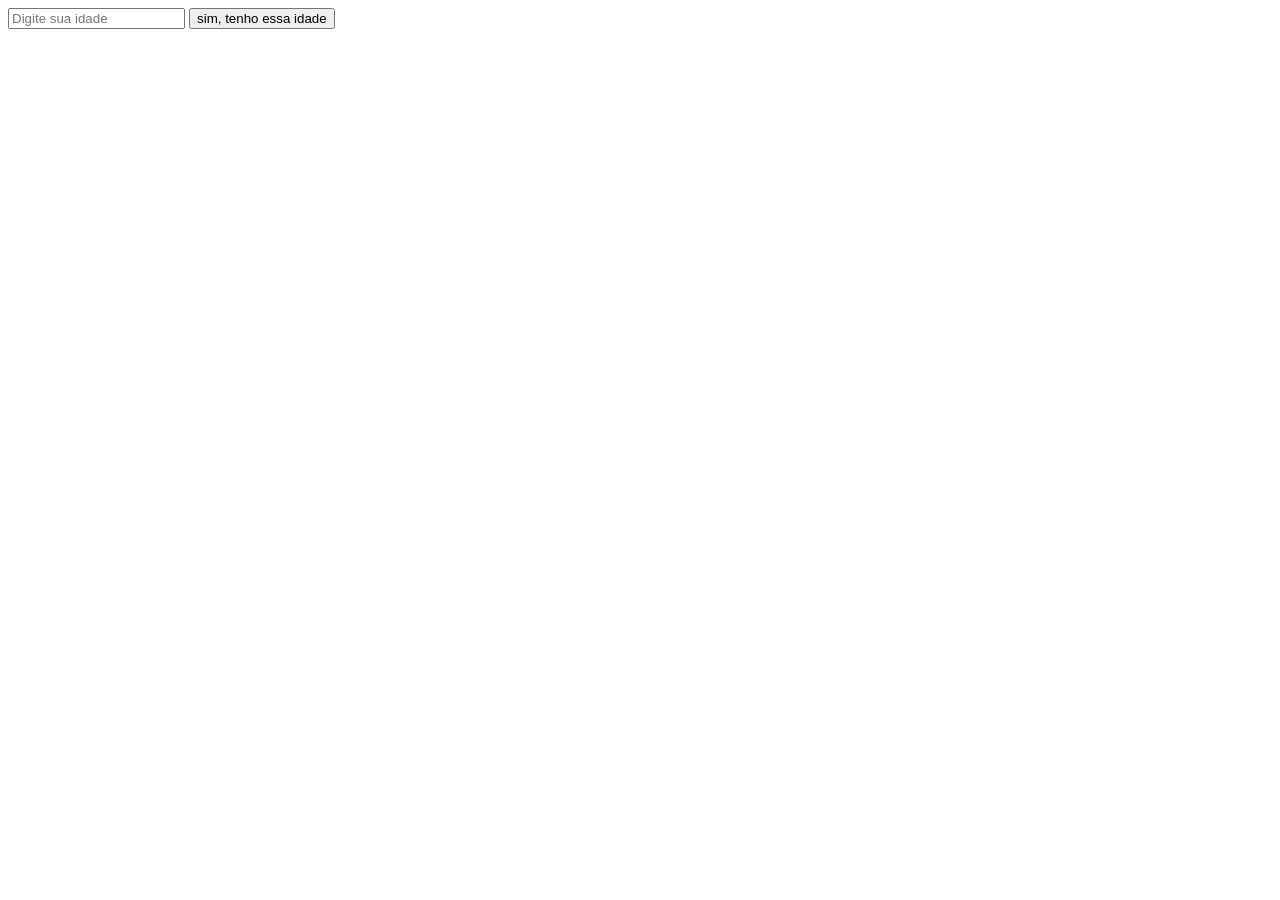
<file: cinconoitescomfrederico.html>
<!DOCTYPE html>
<html lang="en">
<head>
    <meta charset="UTF-8">
    <meta name="viewport" content="width=device-width, initial-scale=1.0">
    <title>Verificador de Idade</title>
</head>
<body>

<input id="idade" type="text" placeholder="Digite sua idade">
<button id="concordo">sim, tenho essa idade</button>

<script>
let concordo = document.getElementById('concordo')
let input = document.getElementById('idade')

concordo.addEventListener('click', function() {
  
  let idade = Number(input.value)

  if (idade < 18){
    alert('Você não é maior de idade')
  } else {
    alert('Você é maior de idade')
    input.value = '' // Limpa o campo
  }
})
</script>

</body>
</html>
</file>
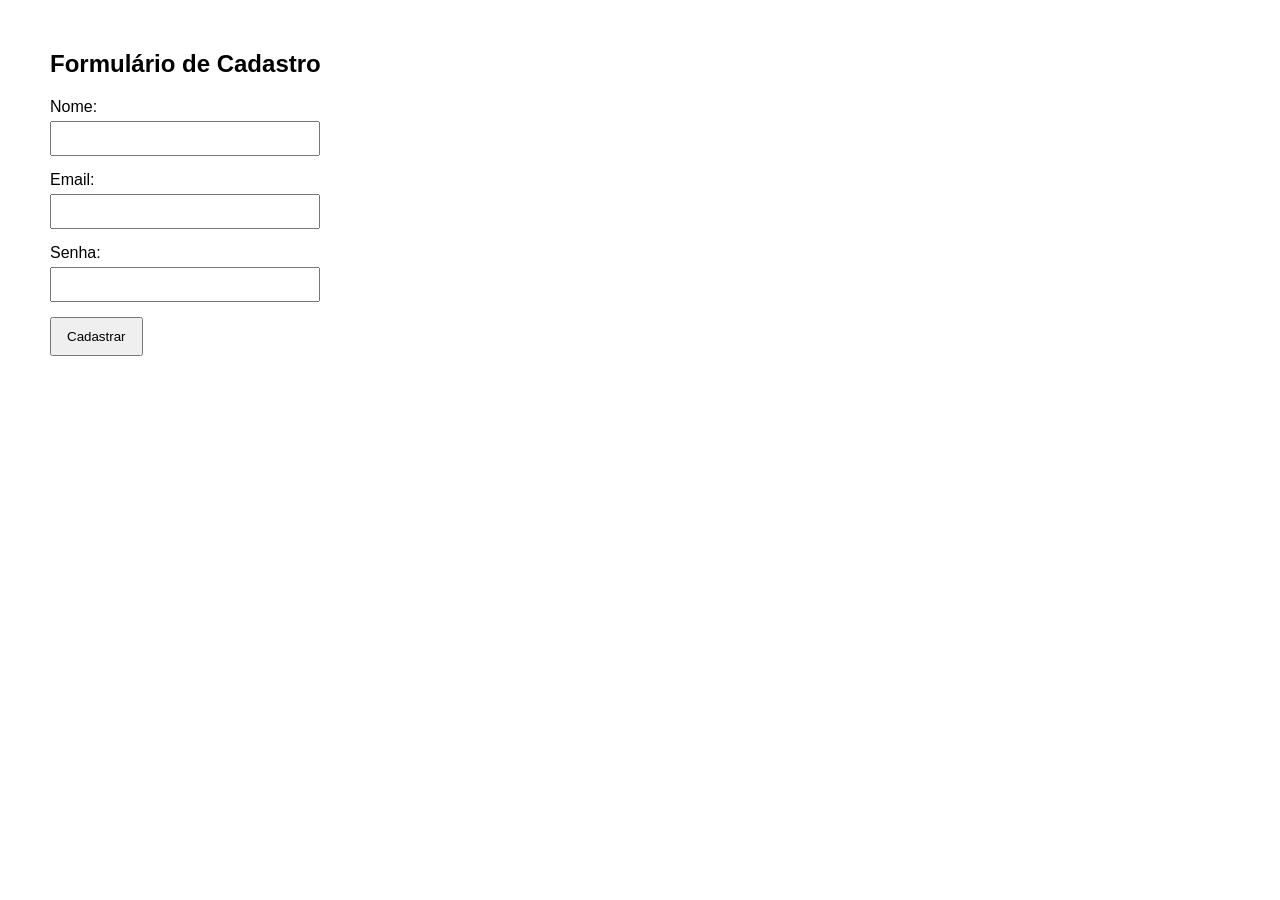
<file: cinconoitescomfrederico2.html>
<!DOCTYPE html>
<html lang="pt-BR">
<head>
    <meta charset="UTF-8">
    <meta name="viewport" content="width=device-width, initial-scale=1.0">
    <title>Cadastro com Validação</title>
    <style>
        body {
            font-family: Arial, sans-serif;
            margin: 50px;
        }
        .form-grupo {
            margin-bottom: 15px;
        }
        label {
            display: block;
            margin-bottom: 5px;
        }
        input {
            padding: 8px;
            width: 250px;
        }
        button {
            padding: 10px 15px;
            cursor: pointer;
        }
        #mensagem {
            margin-top: 15px;
            font-weight: bold;
        }
    </style>
</head>
<body>

    <h2>Formulário de Cadastro</h2>

    <div class="form-grupo">
        <label for="nome">Nome:</label>
        <input type="text" id="nome">
    </div>

    <div class="form-grupo">
        <label for="email">Email:</label>
        <input type="email" id="email">
    </div>

    <div class="form-grupo">
        <label for="senha">Senha:</label>
        <input type="password" id="senha">
    </div>

    <button onclick="validarCadastro()">Cadastrar</button>

    <p id="mensagem"></p>

    <script>
        function validarCadastro() {
            
            var nome = document.getElementById("nome").value.trim();
            var email = document.getElementById("email").value.trim();
            var senha = document.getElementById("senha").value.trim();
            var mensagemElemento = document.getElementById("mensagem");

            
            if (nome === "" || email === "" || senha === "") {
                mensagemElemento.style.color = "red";
                mensagemElemento.innerText = "Preencha todos os campos";
            } 
            else if (senha.length < 6) {
                mensagemElemento.style.color = "red";
                mensagemElemento.innerText = "Senha muito curta";
            } 
            else {
                mensagemElemento.style.color = "green";
                mensagemElemento.innerText = "Cadastro realizado com sucesso";
                
                
                document.getElementById("nome").value = "";
                document.getElementById("email").value = "";
                document.getElementById("senha").value = "";
            }
        }
    </script>

</body>
</html>
</file>
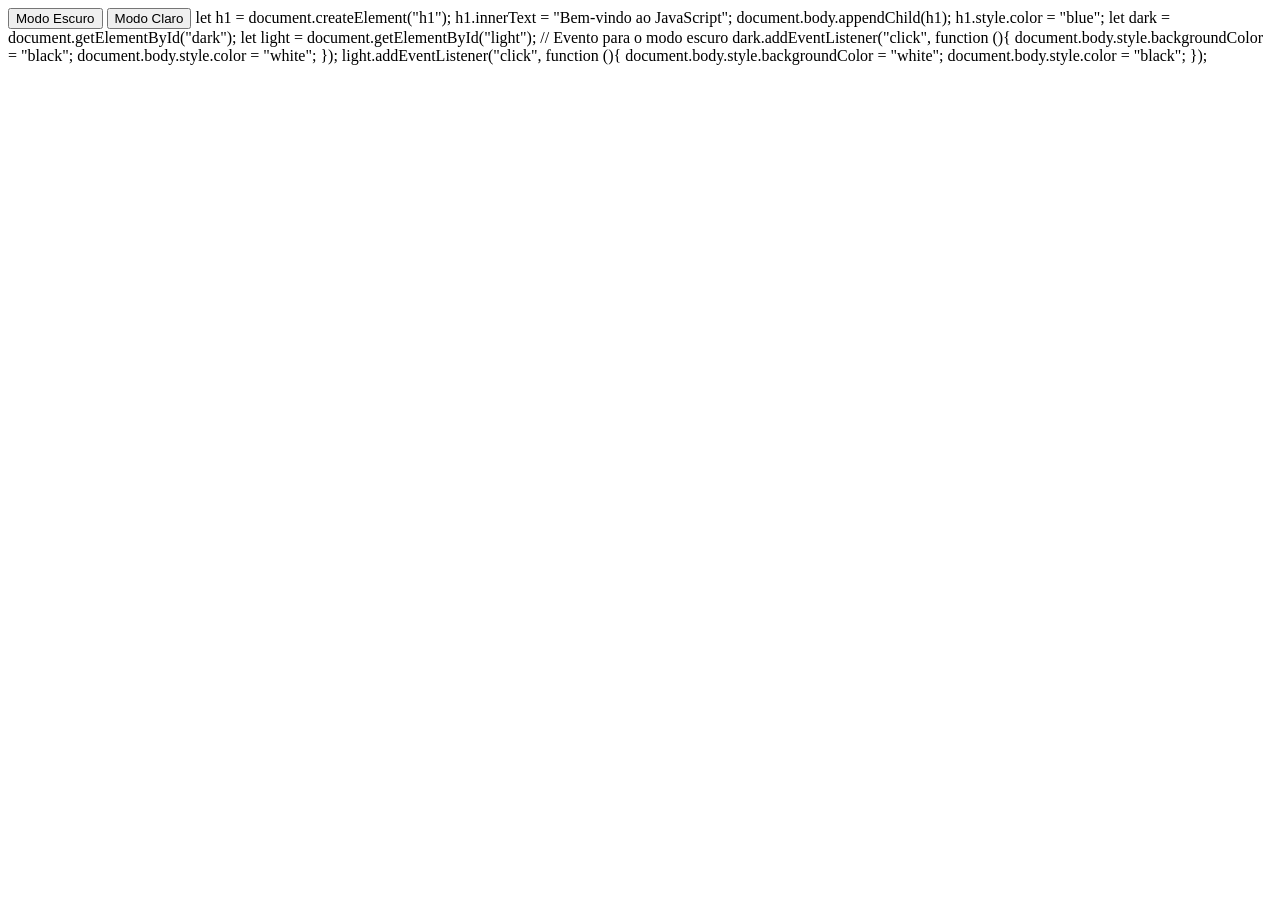
<file: quartetofantastico.html>
<!DOCTYPE html>
<html lang="pt-br">
<head>
    <meta charset="UTF-8">
    <title>Exemplo</title>
</head>
<body>

    <button id="dark">Modo Escuro</button>
    <button id="light">Modo Claro</button>

    
        
        let h1 = document.createElement("h1");
        h1.innerText = "Bem-vindo ao JavaScript";
        document.body.appendChild(h1);
        h1.style.color = "blue";

        
        let dark = document.getElementById("dark");
        let light = document.getElementById("light"); 

        // Evento para o modo escuro
        dark.addEventListener("click", function (){
            document.body.style.backgroundColor = "black";
            document.body.style.color = "white";
        });

        
        light.addEventListener("click", function (){
            document.body.style.backgroundColor = "white";
            document.body.style.color = "black";
        });
    </script>
</body>
</html>
</file>
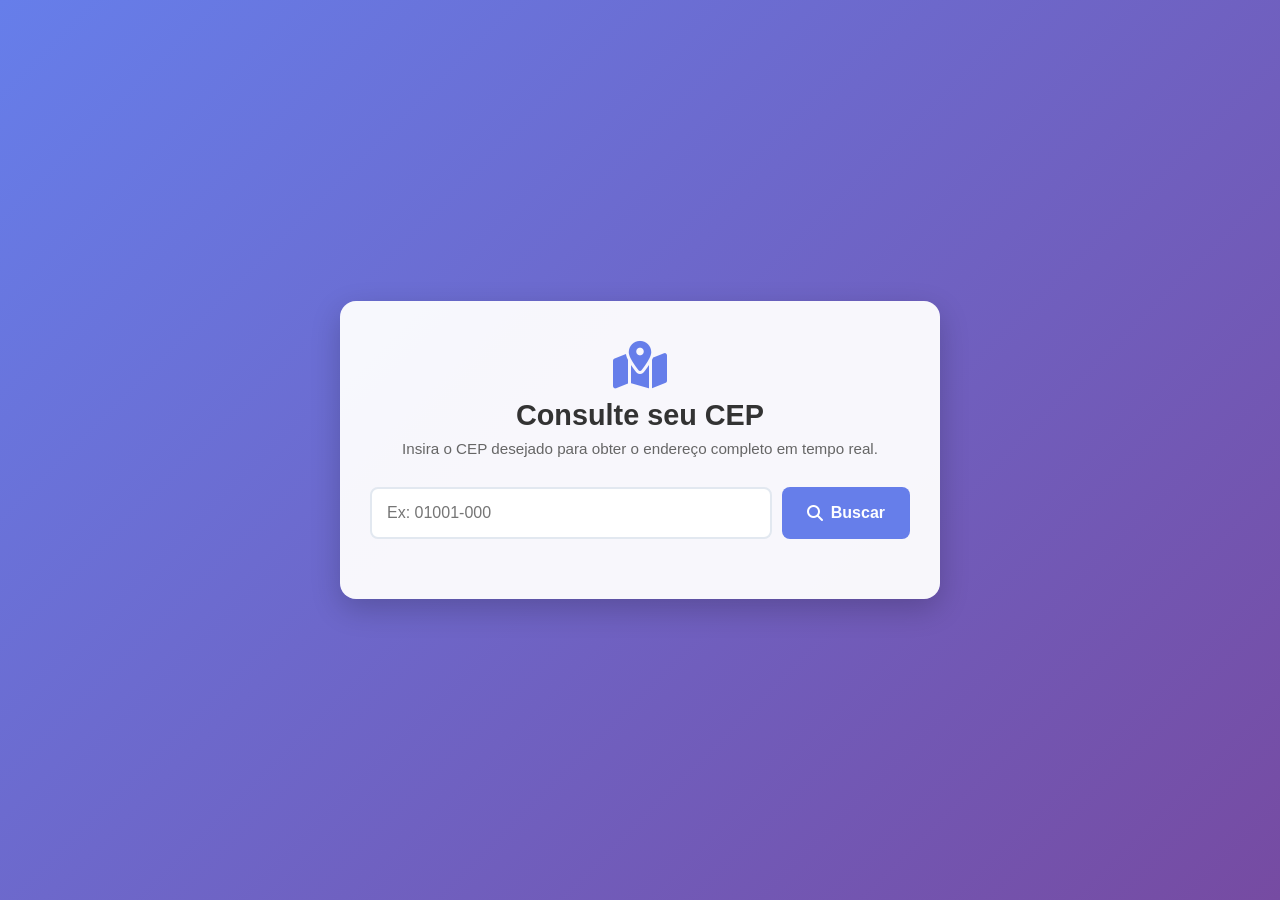
<file: sextacep.html>
<!DOCTYPE html>
<html lang="pt-BR">
<head>
    <meta charset="UTF-8">
    <meta name="viewport" content="width=device-width, initial-scale=1.0">
    <title>Buscador de CEP Moderno</title>
    <link rel="stylesheet" href="sextacep.css">
    <link rel="stylesheet" href="https://cdnjs.cloudflare.com/ajax/libs/font-awesome/6.4.0/css/all.min.css">
</head>
<body>

    <div class="container">
        <header>
            <i class="fa-solid fa-map-location-dot logo-icon"></i>
            <h1>Consulte seu CEP</h1>
            <p>Insira o CEP desejado para obter o endereço completo em tempo real.</p>
        </header>

        <div class="search-box">
            <input 
                type="text" 
                id="cep" 
                placeholder="Ex: 01001-000" 
                maxlength="9"
                autocomplete="off"
            >
            <button id="btn-buscar">
                <i class="fa-solid fa-magnifying-glass"></i> Buscar
            </button>
        </div>

        <div id="error-message" class="error-box hidden"></div>

        <div id="result-container" class="result-card hidden">
            <div class="result-header">
                <i class="fa-solid fa-house-chimney"></i>
                <h2>Endereço Encontrado</h2>
            </div>
            
            <div class="result-grid">
                <div class="result-item text-full">
                    <span class="label">Logradouro / Rua</span>
                    <span class="value" id="rua">-</span>
                </div>
                <div class="result-item">
                    <span class="label">Bairro</span>
                    <span class="value" id="bairro">-</span>
                </div>
                <div class="result-item">
                    <span class="label">Complemento</span>
                    <span class="value" id="complemento">-</span>
                </div>
                <div class="result-item">
                    <span class="label">Cidade</span>
                    <span class="value" id="cidade">-</span>
                </div>
                <div class="result-item">
                    <span class="label">Estado (UF)</span>
                    <span class="value" id="estado">-</span>
                </div>
                <div class="result-item">
                    <span class="label">DDD</span>
                    <span class="value" id="ddd">-</span>
                </div>
                <div class="result-item">
                    <span class="label">Código IBGE</span>
                    <span class="value" id="ibge">-</span>
                </div>
            </div>
        </div>
    </div>

    <script src="sextacep.js"></script>
</body>
</html>
</file>
<file: sextacep.css>
/* Reset de estilos básicos */
* {
    margin: 0;
    padding: 0;
    box-sizing: border-box;
    font-family: 'Segoe UI', Tahoma, Geneva, Verdana, sans-serif;
}

body {
    background: linear-gradient(135deg, #667eea 0%, #764ba2 100%);
    min-height: 100vh;
    display: flex;
    justify-content: center;
    align-items: center;
    padding: 20px;
}

.container {
    background-color: rgba(255, 255, 255, 0.95);
    padding: 40px 30px;
    border-radius: 16px;
    box-shadow: 0 10px 30px rgba(0, 0, 0, 0.2);
    width: 100%;
    max-width: 600px;
    transition: all 0.3s ease;
}

header {
    text-align: center;
    margin-bottom: 30px;
}

.logo-icon {
    font-size: 3rem;
    color: #667eea;
    margin-bottom: 10px;
}

header h1 {
    color: #333;
    font-size: 1.8rem;
    margin-bottom: 8px;
}

header p {
    color: #666;
    font-size: 0.95rem;
}

/* Caixa de Busca */
.search-box {
    display: flex;
    gap: 10px;
    margin-bottom: 20px;
}

#cep {
    flex: 1;
    padding: 15px;
    border: 2px solid #e2e8f0;
    border-radius: 8px;
    font-size: 1rem;
    outline: none;
    transition: border-color 0.3s;
}

#cep:focus {
    border-color: #667eea;
}

#btn-buscar {
    background-color: #667eea;
    color: white;
    border: none;
    padding: 0 25px;
    border-radius: 8px;
    font-size: 1rem;
    font-weight: 600;
    cursor: pointer;
    transition: background-color 0.2s;
    display: flex;
    align-items: center;
    gap: 8px;
}

#btn-buscar:hover {
    background-color: #5a6fd6;
}

/* Mensagens de Erro */
.error-box {
    background-color: #fed7d7;
    border-left: 4px solid #f56565;
    color: #c53030;
    padding: 12px;
    border-radius: 4px;
    margin-bottom: 20px;
    font-size: 0.9rem;
    font-weight: 500;
}

/* Card de Resultados */
.result-card {
    background-color: #f7fafc;
    border: 1px solid #edf2f7;
    border-radius: 12px;
    padding: 20px;
    animation: fadeIn 0.4s ease-in-out;
}

.result-header {
    display: flex;
    align-items: center;
    gap: 10px;
    color: #4a5568;
    border-bottom: 2px solid #edf2f7;
    padding-bottom: 10px;
    margin-bottom: 15px;
}

.result-header h2 {
    font-size: 1.2rem;
}

/* Grid Responsivo para os dados retornados */
.result-grid {
    display: grid;
    grid-template-columns: repeat(2, 1fr);
    gap: 15px;
}

.result-item {
    display: flex;
    flex-direction: column;
}

.text-full {
    grid-column: span 2; /* Rua ocupa a linha inteira */
}

.label {
    font-size: 0.75rem;
    text-transform: uppercase;
    color: #a0aec0;
    font-weight: 700;
    margin-bottom: 4px;
}

.value {
    color: #2d3748;
    font-size: 1rem;
    font-weight: 600;
}

/* Classes Utilitárias */
.hidden {
    display: none !important;
}

/* Animação de surgimento */
@keyframes fadeIn {
    from { opacity: 0; transform: translateY(10px); }
    to { opacity: 1; transform: translateY(0); }
}

/* Responsividade para telas pequenas (Celulares) */
@media (max-width: 480px) {
    .search-box {
        flex-direction: column;
    }
    
    #btn-buscar {
        padding: 15px;
        justify-content: center;
    }

    .result-grid {
        grid-template-columns: 1fr; /* Vira uma coluna única */
    }

    .text-full {
        grid-column: span 1;
    }
}
</file>
